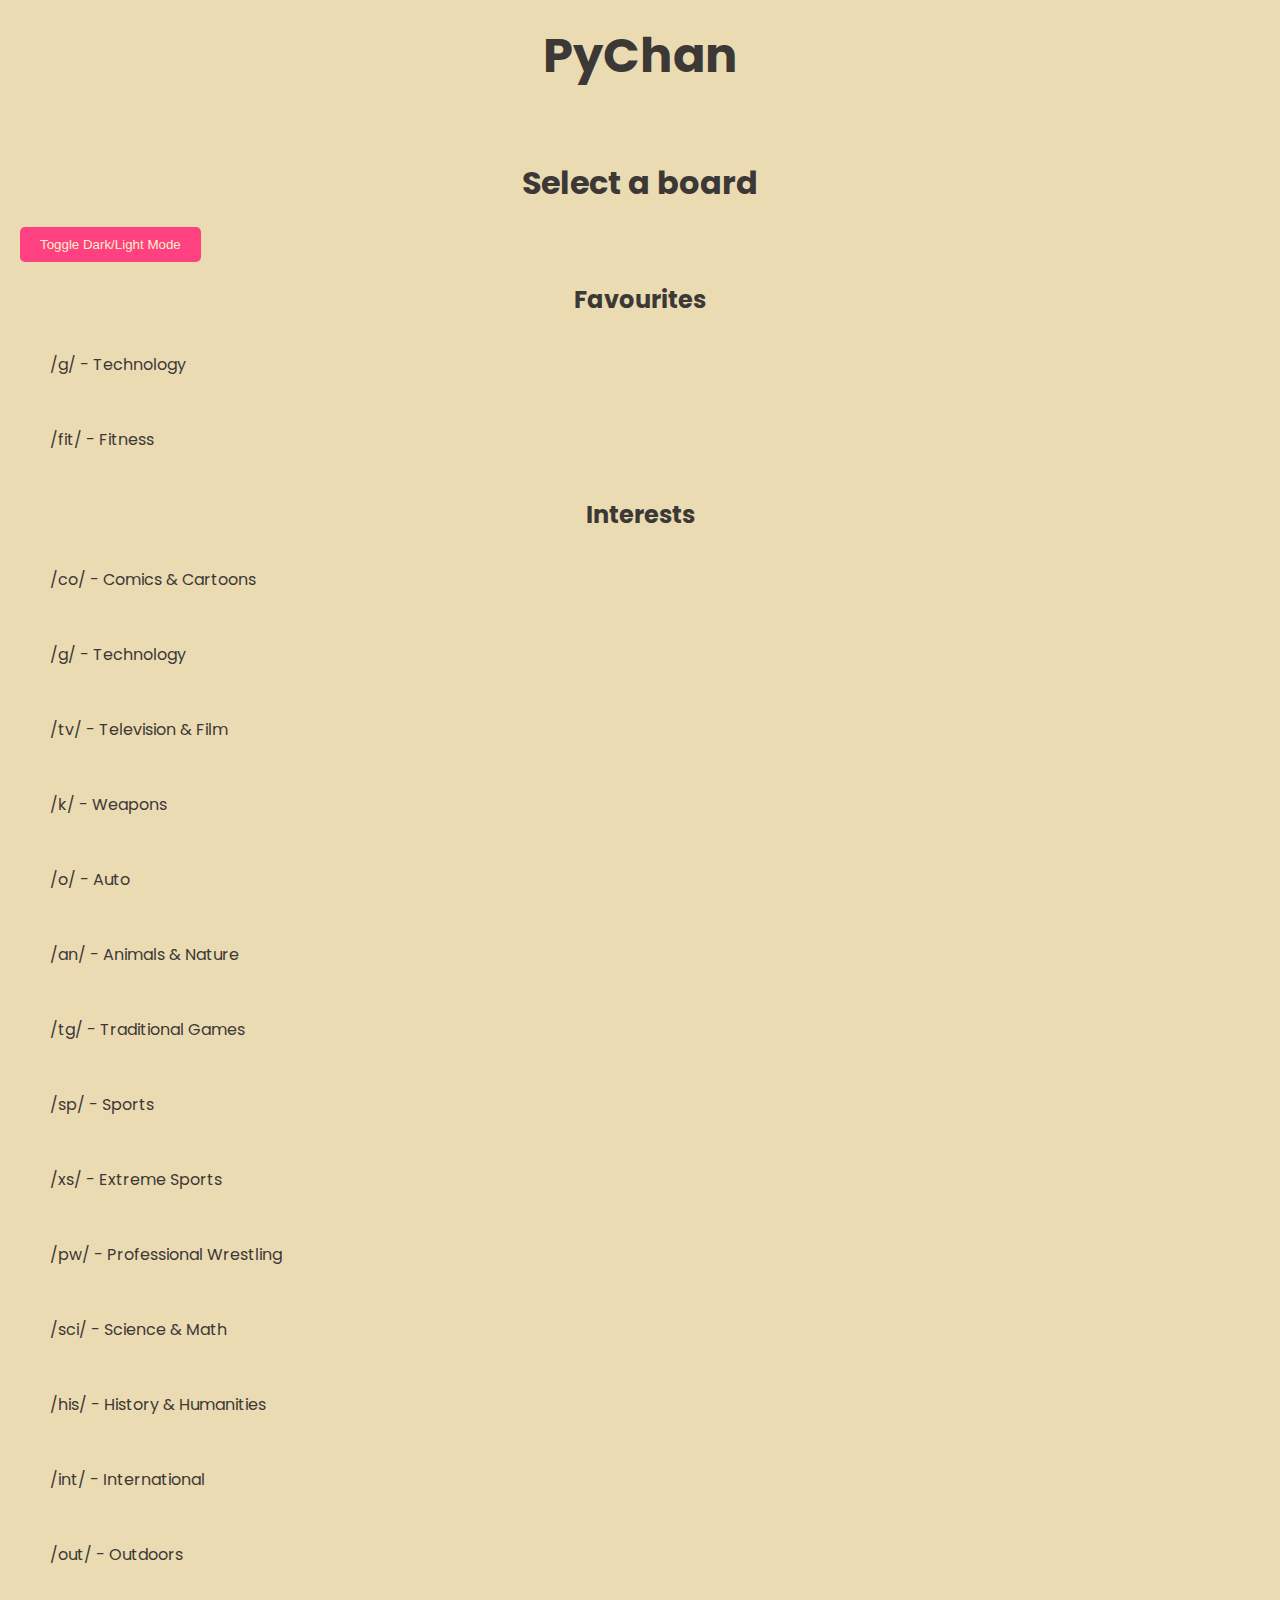
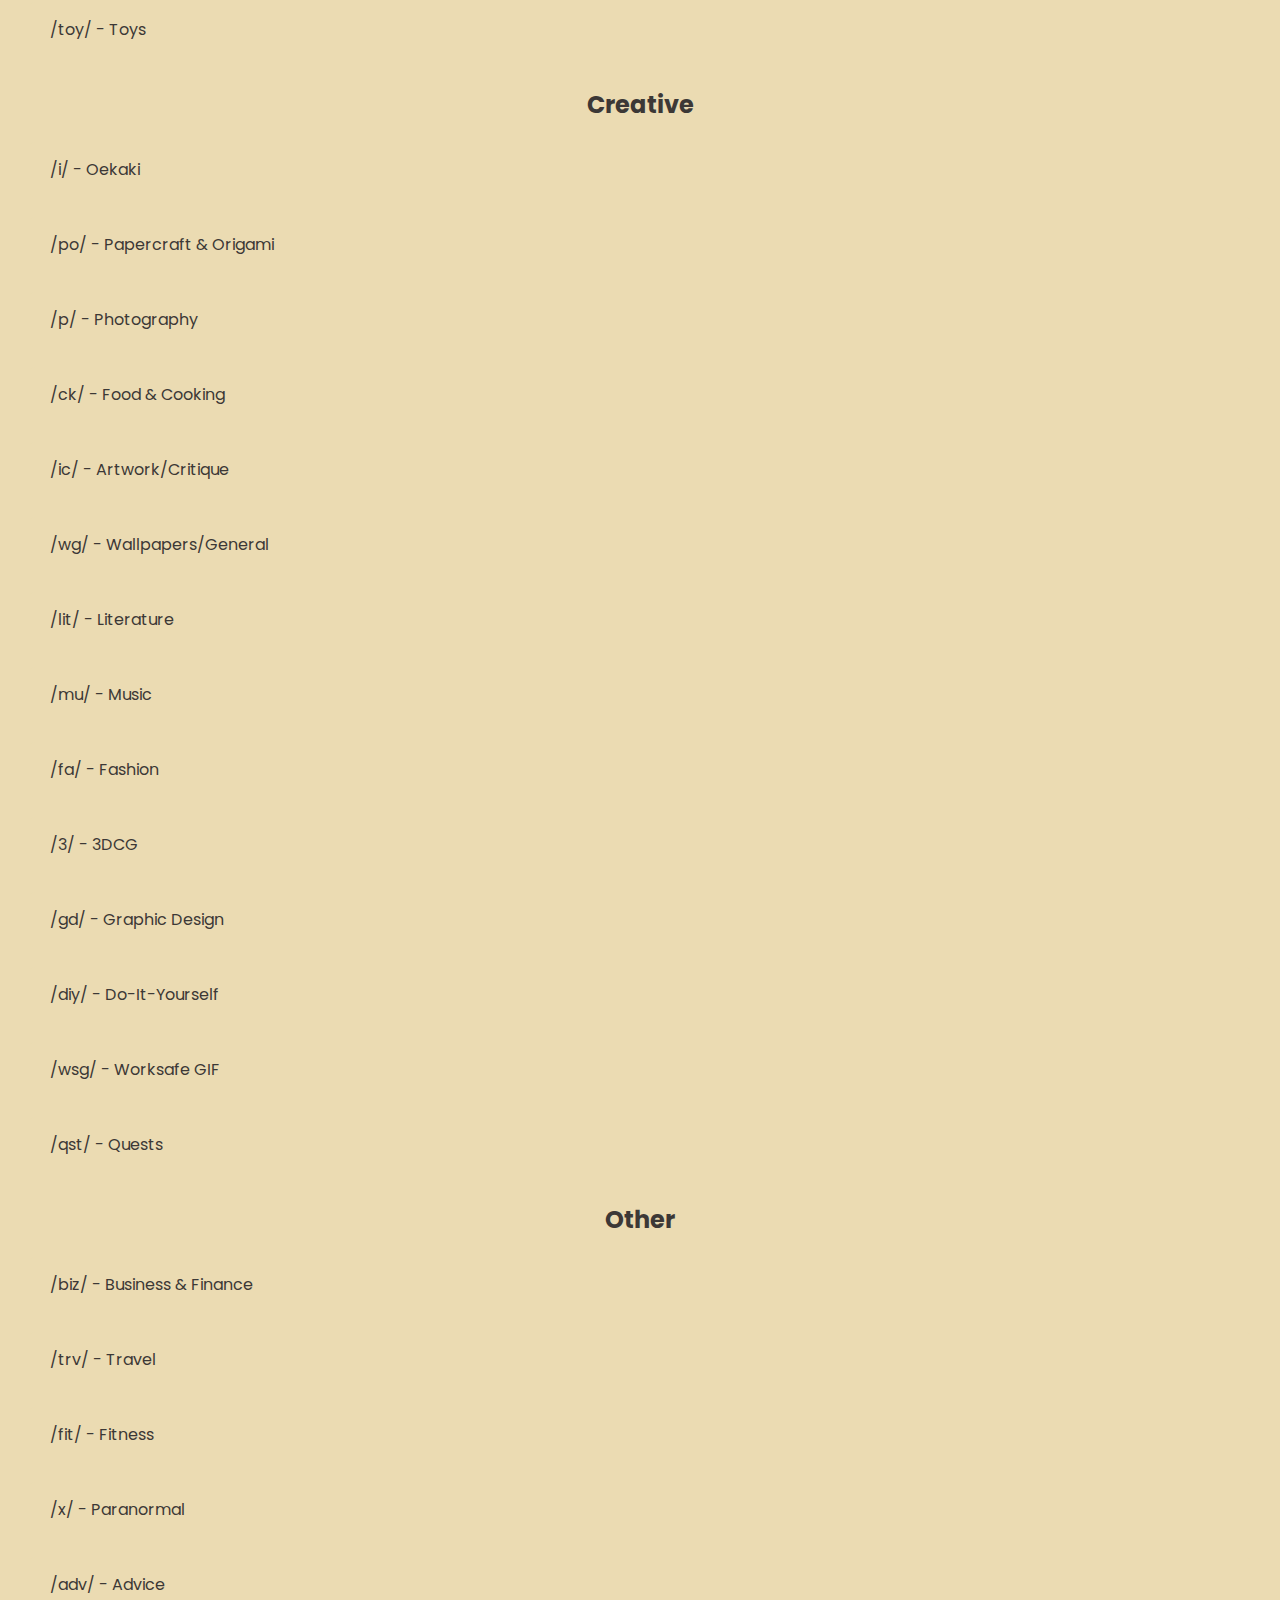
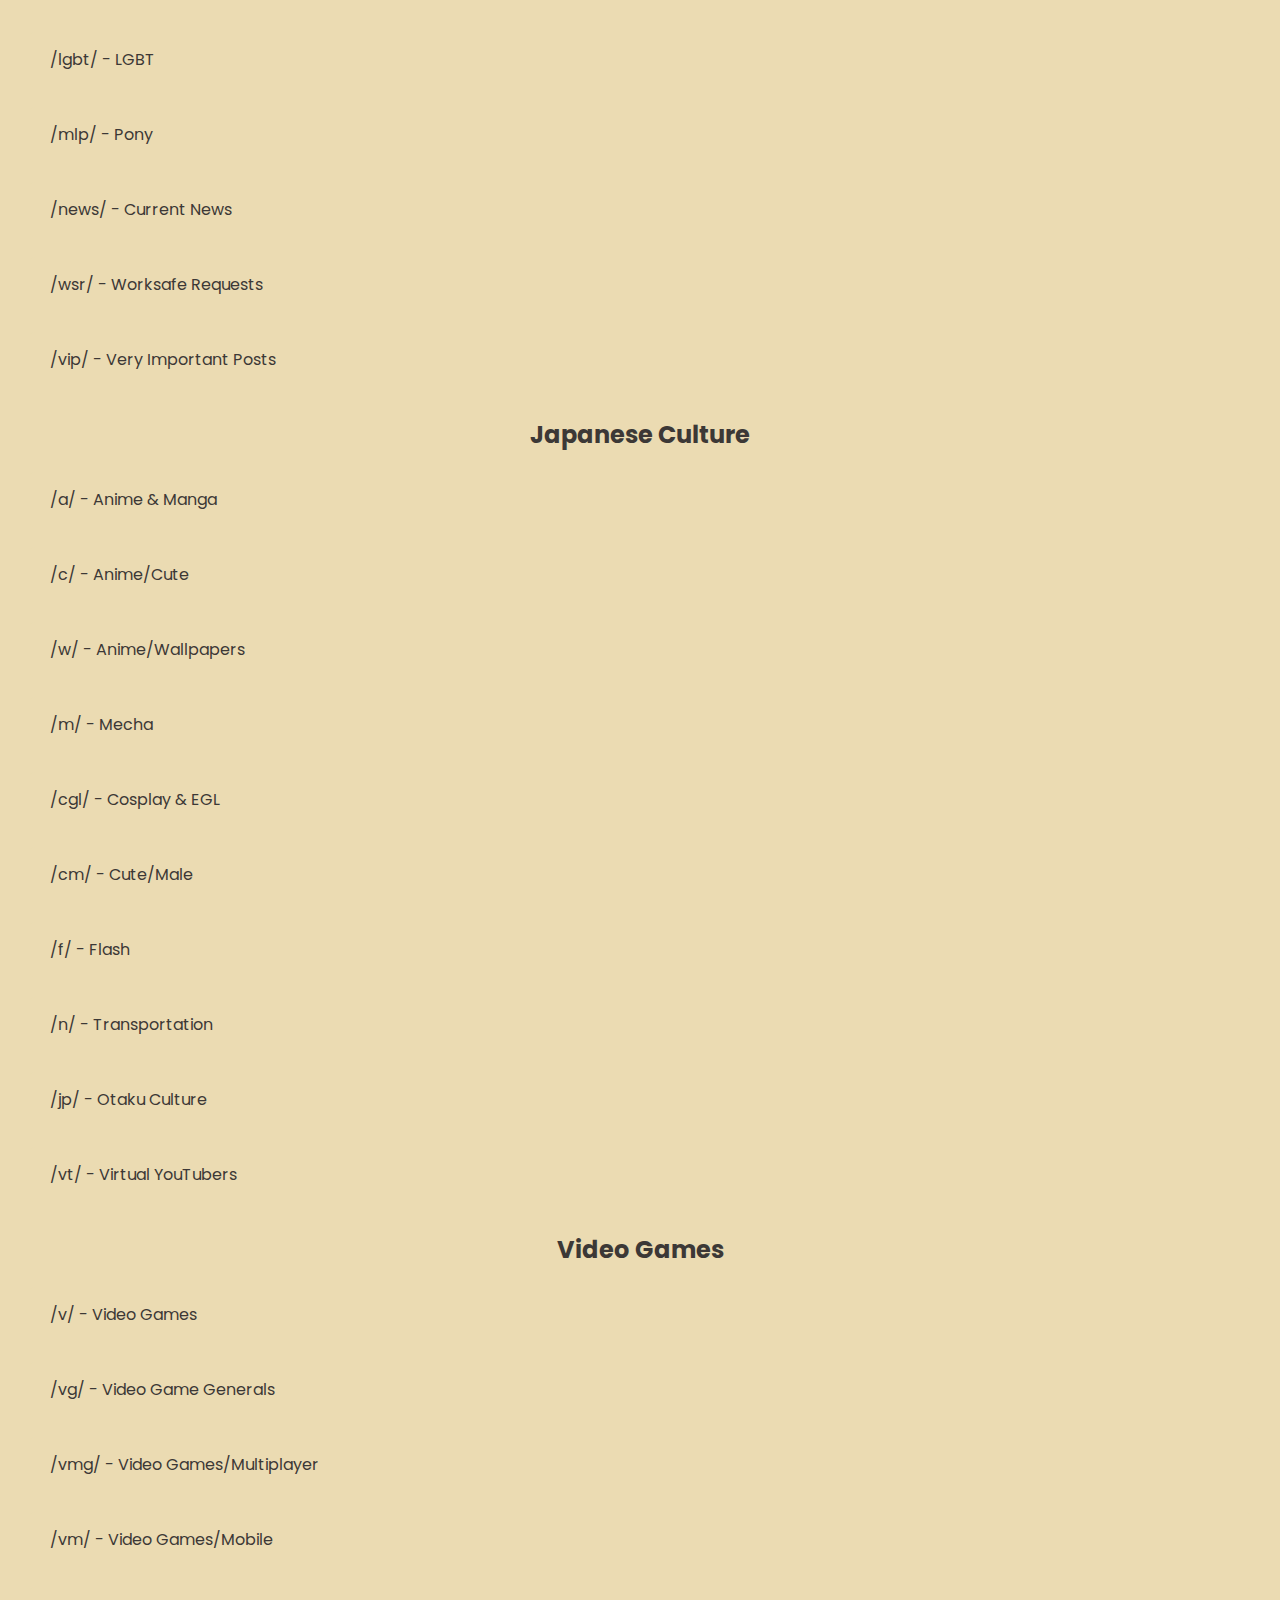
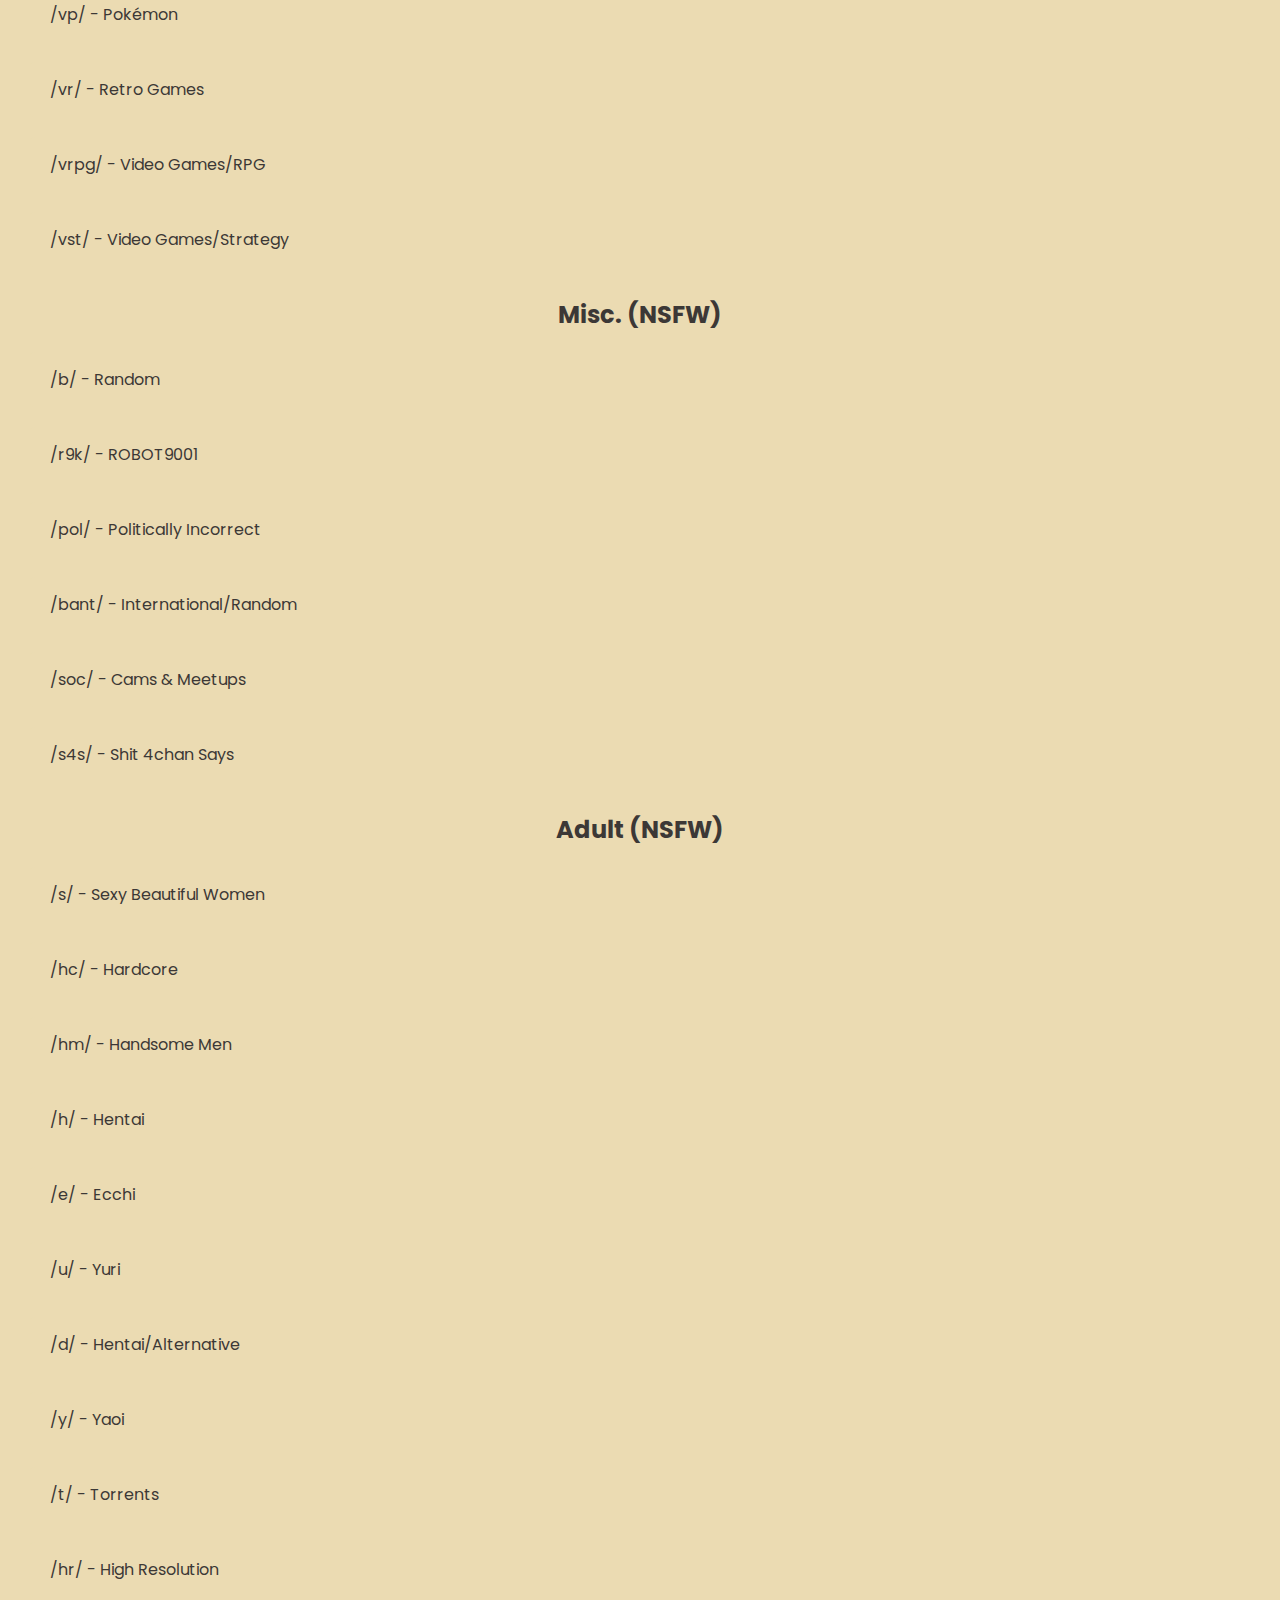
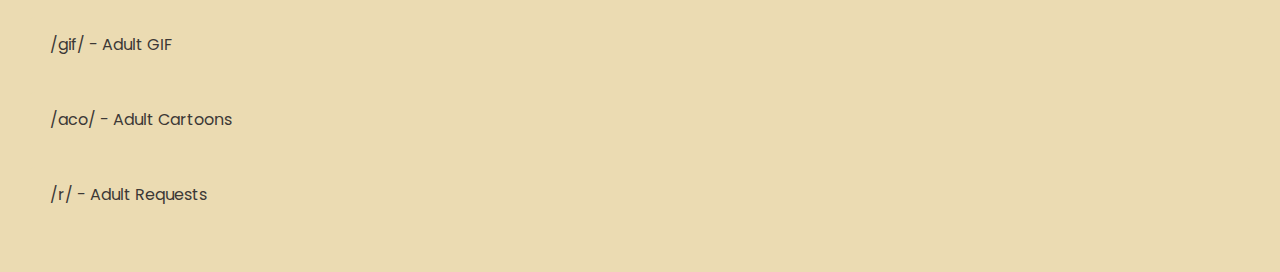
<file: app/templates/index.html>
<!DOCTYPE html>
<html lang="en">
<head>
  <meta charset="UTF-8">
  <meta name="viewport" content="width=device-width, initial-scale=1.0">
  <meta http-equiv="X-UA-Compatible" content="ie=edge" />
  <link rel="stylesheet" type="text/css" href="../static/styles/index.css">
  <link rel="manifest" href="../static/manifest.json" />
  <!-- iOS support -->
  <link rel="apple-touch-icon" href="images/icons/icon-72x72.png" />
  <link rel="apple-touch-icon" href="images/icons/icon-96x96.png" />
  <link rel="apple-touch-icon" href="images/icons/icon-128x128.png" />
  <link rel="apple-touch-icon" href="images/icons/icon-192x192.png" />
  <meta name="apple-mobile-web-app-status-bar" content="#BB86FC" />
  <meta name="theme-color" content="#BB86FC" />
  <title>PyChan - A mobile-friendly 4Chan reader</title>
</head>
<body>
  <header>
    <h1>PyChan</h1>
  </header>
  <main>
    <h2>Select a board</h2>
    <button id="mode-toggle">Toggle Dark/Light Mode</button>
		<section>
			<h4>Favourites</h4>
			<ul>
				<li><a href="/get_boards?board=g&page=1">/g/ - Technology</a></li>
				<li><a href="/get_boards?board=fit&page=1">/fit/ - Fitness</a></li>
			</ul>
		</section>
		<section>
      <h4>Interests</h4>
      <ul>
        <li><a href="/get_boards?board=co&page=1">/co/ - Comics & Cartoons</a></li>
        <li><a href="/get_boards?board=g&page=1">/g/ - Technology</a></li>
        <li><a href="/get_boards?board=tv&page=1">/tv/ - Television & Film</a></li>
        <li><a href="/get_boards?board=k&page=1">/k/ - Weapons</a></li>
        <li><a href="/get_boards?board=o&page=1">/o/ - Auto</a></li>
        <li><a href="/get_boards?board=an&page=1">/an/ - Animals & Nature</a></li>
        <li><a href="/get_boards?board=tg&page=1">/tg/ - Traditional Games</a></li>
        <li><a href="/get_boards?board=sp&page=1">/sp/ - Sports</a></li>
        <li><a href="/get_boards?board=xs&page=1">/xs/ - Extreme Sports</a></li>
        <li><a href="/get_boards?board=pw&page=1">/pw/ - Professional Wrestling</a></li>
        <li><a href="/get_boards?board=sci&page=1">/sci/ - Science &amp; Math</a></li>
        <li><a href="/get_boards?board=his&page=1">/his/ - History &amp; Humanities</a></li>
        <li><a href="/get_boards?board=int&page=1">/int/ - International</a></li>
        <li><a href="/get_boards?board=out&page=1">/out/ - Outdoors</a></li>
        <li><a href="/get_boards?board=toy&page=1">/toy/ - Toys</a></li>
      </ul>
    </section>
    <section>
      <h4>Creative</h4>
      <ul>
        <li><a href="/get_boards?board=i&page=1">/i/ - Oekaki</a></li>
        <li><a href="/get_boards?board=po&page=1">/po/ - Papercraft & Origami</a></li>
        <li><a href="/get_boards?board=p&page=1">/p/ - Photography</a></li>
        <li><a href="/get_boards?board=ck&page=1">/ck/ - Food & Cooking</a></li>
        <li><a href="/get_boards?board=ic&page=1">/ic/ - Artwork/Critique</a></li>
        <li><a href="/get_boards?board=wg&page=1">/wg/ - Wallpapers/General</a></li>
        <li><a href="/get_boards?board=lit&page=1">/lit/ - Literature</a></li>
        <li><a href="/get_boards?board=mu&page=1">/mu/ - Music</a></li>
        <li><a href="/get_boards?board=fa&page=1">/fa/ - Fashion</a></li>
        <li><a href="/get_boards?board=3&page=1">/3/ - 3DCG</a></li>
        <li><a href="/get_boards?board=gd&page=1">/gd/ - Graphic Design</a></li>
        <li><a href="/get_boards?board=diy&page=1">/diy/ - Do-It-Yourself</a></li>
        <li><a href="/get_boards?board=wsg&page=1">/wsg/ - Worksafe GIF</a></li>
        <li><a href="/get_boards?board=qst&page=1">/qst/ - Quests</a></li>
      </ul>
    </section>
    <section>
      <h4>Other</h4>
      <ul>
        <li><a href="/get_boards?board=biz&page=1">/biz/ - Business & Finance</a></li>
        <li><a href="/get_boards?board=trv&page=1">/trv/ - Travel</a></li>
        <li><a href="/get_boards?board=fit&page=1">/fit/ - Fitness</a></li>
        <li><a href="/get_boards?board=x&page=1">/x/ - Paranormal</a></li>
        <li><a href="/get_boards?board=adv&page=1">/adv/ - Advice</a></li>
        <li><a href="/get_boards?board=lgbt&page=1">/lgbt/ - LGBT</a></li>
        <li><a href="/get_boards?board=mlp&page=1">/mlp/ - Pony</a></li>
        <li><a href="/get_boards?board=news&page=1">/news/ - Current News</a></li>
        <li><a href="/get_boards?board=wsr&page=1">/wsr/ - Worksafe Requests</a></li>
        <li><a href="/get_boards?board=vip&page=1">/vip/ - Very Important Posts</a></li>
      </ul>
    </section>
    <section>
      <h4>Japanese Culture</h4>
      <ul>
        <li><a href="/get_boards?board=a&page=1">/a/ - Anime & Manga</a></li>
        <li><a href="/get_boards?board=c&page=1">/c/ - Anime/Cute</a></li>
        <li><a href="/get_boards?board=w&page=1">/w/ - Anime/Wallpapers</a></li>
        <li><a href="/get_boards?board=m&page=1">/m/ - Mecha</a></li>
        <li><a href="/get_boards?board=cgl&page=1">/cgl/ - Cosplay & EGL</a></li>
        <li><a href="/get_boards?board=cm&page=1">/cm/ - Cute/Male</a></li>
        <li><a href="/get_boards?board=cm&page=1">/f/ - Flash</a></li>
        <li><a href="/get_boards?board=n&page=1">/n/ - Transportation</a></li>
        <li><a href="/get_boards?board=jp&page=1">/jp/ - Otaku Culture</a></li>
        <li><a href="/get_boards?board=vt&page=1">/vt/ - Virtual YouTubers</a></li>
      </ul>
    </section>
    <section>
      <h4>Video Games</h4>
      <ul>
        <li><a href="/get_boards?board=v&page=1">/v/ - Video Games</a></li>
        <li><a href="/get_boards?board=vg&page=1">/vg/ - Video Game Generals</a></li>
        <li><a href="/get_boards?board=vmg&page=1">/vmg/ - Video Games/Multiplayer</a></li>
        <li><a href="/get_boards?board=vm&page=1">/vm/ - Video Games/Mobile</a></li>
        <li><a href="/get_boards?board=vp&page=1">/vp/ - Pokémon</a></li>
        <li><a href="/get_boards?board=vr&page=1">/vr/ - Retro Games</a></li>
        <li><a href="/get_boards?board=vrpg&page=1">/vrpg/ - Video Games/RPG</a></li>
        <li><a href="/get_boards?board=vst&page=1">/vst/ - Video Games/Strategy</a></li>
      </ul>
    </section>
    <section>
      <h4>Misc. (NSFW)</h4>
      <ul>
        <li><a href="/get_boards?board=b&page=1">/b/ - Random</a></li>
        <li><a href="/get_boards?board=r9k&page=1">/r9k/ - ROBOT9001</a></li>
        <li><a href="/get_boards?board=pol&page=1">/pol/ - Politically Incorrect</a></li>
        <li><a href="/get_boards?board=bant&page=1">/bant/ - International/Random</a></li>
        <li><a href="/get_boards?board=soc&page=1">/soc/ - Cams & Meetups</a></li>
        <li><a href="/get_boards?board=s4s&page=1">/s4s/ - Shit 4chan Says</a></li>
      </ul>
    </section>
    <section>
      <h4>Adult (NSFW)</h4>
      <ul>
        <li><a href="/get_boards?board=s&page=1">/s/ - Sexy Beautiful Women</a></li>
        <li><a href="/get_boards?board=hc&page=1">/hc/ - Hardcore</a></li>
        <li><a href="/get_boards?board=hm&page=1">/hm/ - Handsome Men</a></li>
        <li><a href="/get_boards?board=h&page=1">/h/ - Hentai</a></li>
        <li><a href="/get_boards?board=e&page=1">/e/ - Ecchi</a></li>
        <li><a href="/get_boards?board=u&page=1">/u/ - Yuri</a></li>
        <li><a href="/get_boards?board=d&page=1">/d/ - Hentai/Alternative</a></li>
        <li><a href="/get_boards?board=y&page=1">/y/ - Yaoi</a></li>
        <li><a href="/get_boards?board=t&page=1">/t/ - Torrents</a></li>
        <li><a href="/get_boards?board=hr&page=1">/hr/ - High Resolution</a></li>
        <li><a href="/get_boards?board=gif&page=1">/gif/ - Adult GIF</a></li>
        <li><a href="/get_boards?board=aco&page=1">/aco/ - Adult Cartoons</a></li>
        <li><a href="/get_boards?board=r&page=1">/r/ - Adult Requests</a></li>
      </ul>
    </section>
  </main>
  <footer>
    
  </footer>
  <script src="../static/mode-switcher.js"></script>
</body>
</html>
</file>
<file: app/static/styles/index.css>
/* Light mode styles */

/* Import font and set basic styles */
@import url('https://fonts.googleapis.com/css2?family=Poppins&display=swap');
body {
    font-family: 'Poppins', sans-serif;
    font-size: 16px;
    background-color: #ebdbb2; /* Light mode background color */
    color: #3c3836; /* Light mode text color */
    margin: 0;
    padding: 0;
}

/* Add padding to header and main section */
header,
main {
    padding: 20px;
}

main h2 {
    color: #3c3836; /* Light mode text color */
    font-size: 2rem;
    margin-bottom: 20px;
    text-align: center;
}

/* Style the header elements */
header h1 {
    margin: 0;
    font-size: 3rem;
    font-weight: bold;
    color: #3c3836; /* Light mode text color */
    text-align: center;
}

/* Style the board selection section */
section {
    margin: 20px 0;
}

section h4 {
    margin: 0;
    font-size: 1.5rem;
    font-weight: bold;
    color: #3c3836; /* Light mode text color */
    text-align: center;
}

ul {
    list-style: none;
    padding: 0;
    margin: 10px 0;
    display: flex;
    flex-wrap: wrap;
    justify-content: center;
}

li {
    padding: 5px;
    width: 100%;
}

li a {
    display: block;
    padding: 15px 20px;
    margin: 5px;
    background-color: #ebdbb2; /* Light mode background color */
    color: #3c3836; /* Light mode text color */
    text-decoration: none;
    border-radius: 5px;
    transition: background-color 0.3s ease;
}

li a:hover {
    background-color: #ff4081; /* Light mode background color */
    color: #3c3836; /* Light mode text color */
}

/* Dark mode styles */

body.dark-mode {
    background-color: #3c3836; /* Dark mode background color */
    color: #fbf1c7; /* Dark mode text color */
}

.dark-mode main h2,
.dark-mode header h1,
.dark-mode section h4,
.dark-mode li a {
    color: #fbf1c7; /* Dark mode text color */
}

.dark-mode li a {
    background-color: #3c3836; /* Dark mode background color */
    color: #fbf1c7; /* Dark mode text color */
}

.dark-mode li a:hover {
    background-color: #ff4081; /* Dark mode background color */
    color: #fbf1c7; /* Dark mode text color */
}

/* Mobile responsiveness */
@media (max-width: 768px) {
    header,
    main {
        padding: 10px;
    }

    main h2 {
        font-size: 1.5rem;
    }

    section h4 {
        font-size: 1.2rem;
    }

    li a {
        padding: 12px 16px;
        margin: 5px;
    }
}
#mode-toggle {
    padding: 10px 20px;
    background-color: #ff4081; /* Button background color */
    color: #fbf1c7; /* Button text color */
    border: none;
    border-radius: 5px;
    cursor: pointer;
    transition: background-color 0.3s ease-in-out;
}

#mode-toggle:hover {
    background-color: #d81b60; /* Button hover background color */
}
</file>
